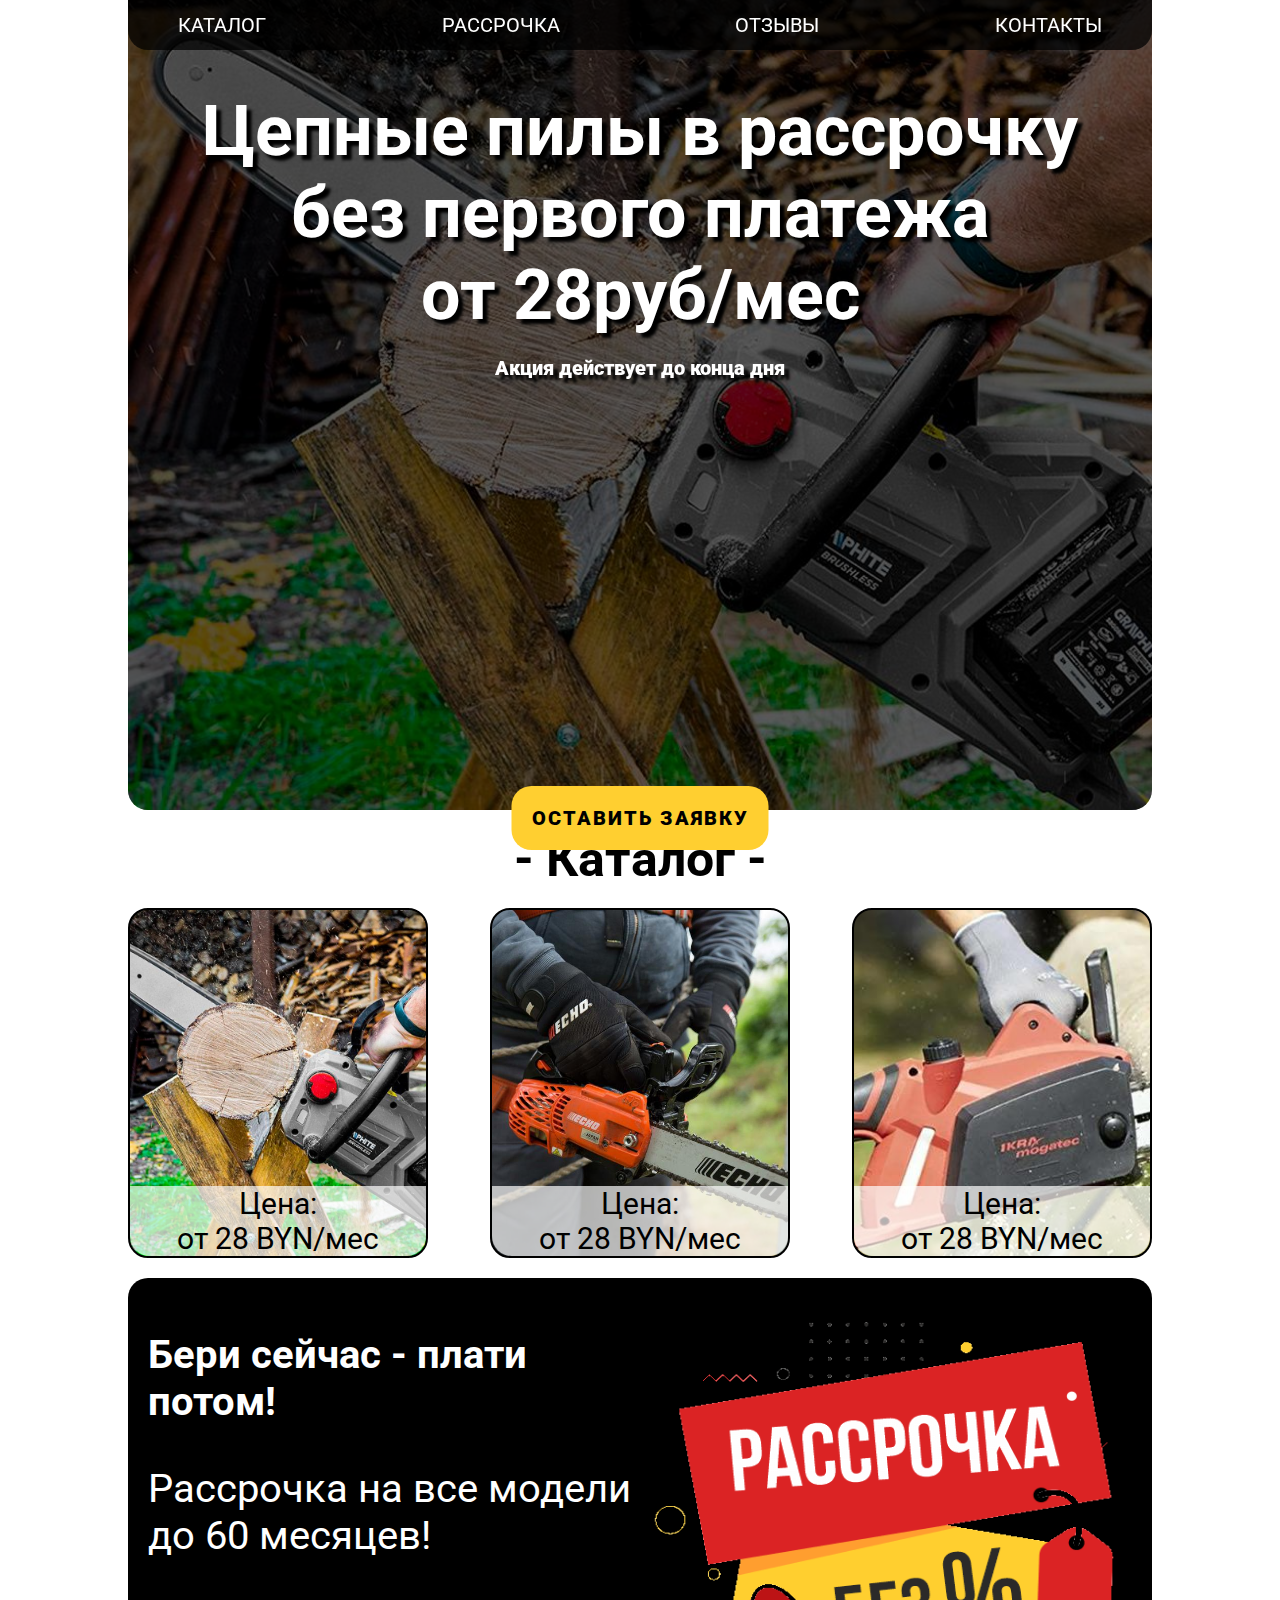
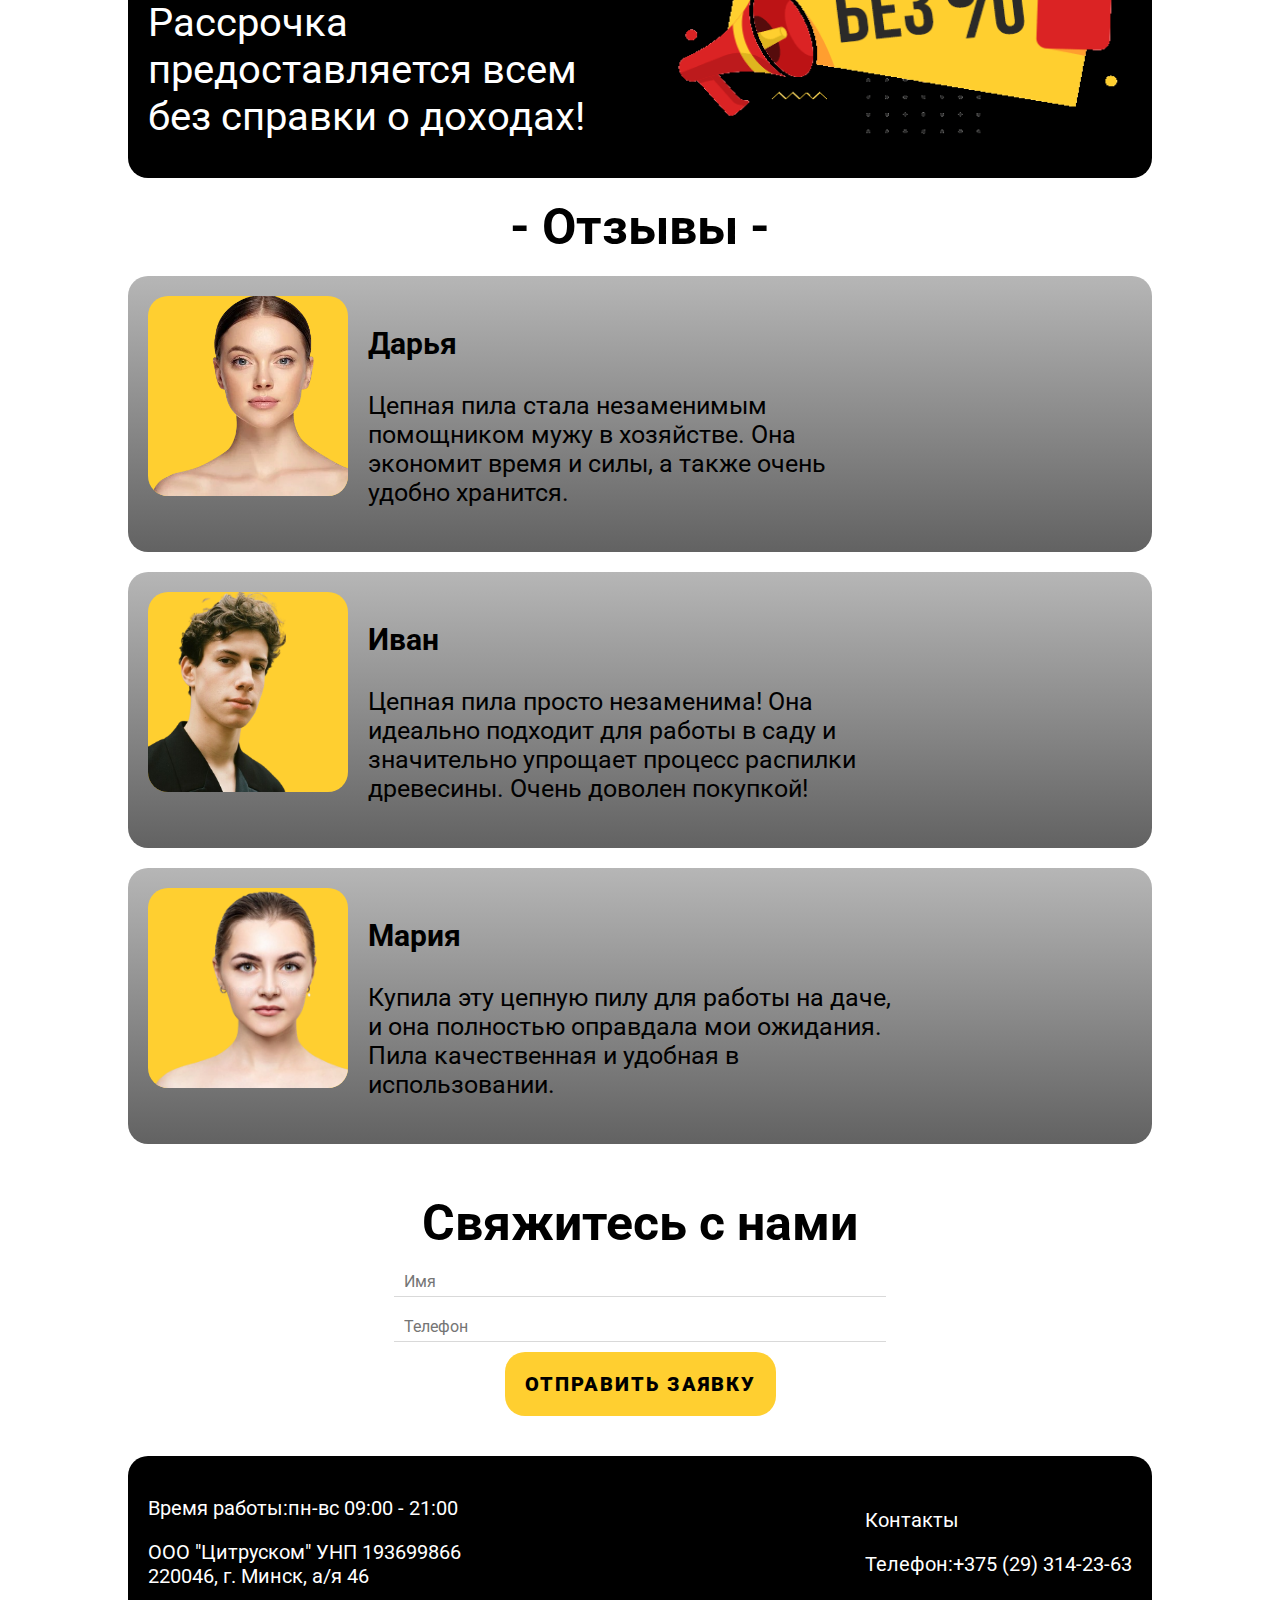
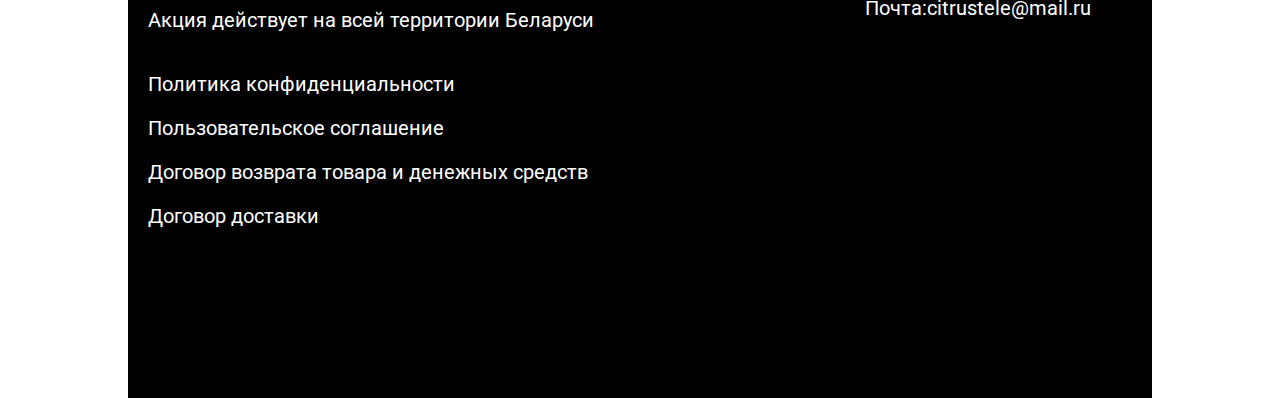
<file: index.html>
<!DOCTYPE html>
<html lang="ru">

<head>
    <meta charset="UTF-8">
    <meta name="viewport" content="width=device-width, initial-scale=1.0">
    <link rel="stylesheet" href="src/css/style.css">

    <link rel="preconnect" href="https://fonts.googleapis.com">
    <link rel="preconnect" href="https://fonts.gstatic.com" crossorigin>
    <link
        href="https://fonts.googleapis.com/css2?family=Montserrat:ital,wght@0,100..900;1,100..900&family=Roboto:ital,wght@0,100;0,300;0,400;0,500;0,700;0,900;1,100;1,300;1,400;1,500;1,700;1,900&display=swap"
        rel="stylesheet">

    <title>Рассрочка онлайн</title>
</head>

<body>
    <header>
        <nav>
            <ul class="navigation">
                <li>
                    <a href="#_1">Каталог</a>
                </li>

                <li>
                    <a href="#_2">Рассрочка</a>
                </li>

                <li>
                    <a href="#_3">Отзывы</a>
                </li>

                <li>
                    <a href="#order_form">Контакты</a>
                </li>
            </ul>
        </nav>
    </header>

    <main>
        <a href="#order_form">
            <button class="fly-button">
                оставить заявку
            </button>
        </a>

        <section class="screen">
            <div class="shadow"></div>
            <div class="wrap">
                <h1>
                    Цепные пилы в рассрочку <br />
                    без первого платежа <br />
                    от 28руб/мес
                </h1>
                <div class="timer" id="timer"></div>
                <p class="sale">Акция действует до конца дня</p>
            </div>
        </section>

        <section id="_1" class="catalog">
            <h2 class="section-title">- Каталог -</h2>
            <div class="catalog-wrap">
                <div class="product-card" style="background: url(src/img/product-1.jpg) center center/cover no-repeat;">
                    <p>Цена: <br /> от 28 BYN/мес</p>
                </div>
            
                <div class="product-card" style="background: url(src/img/product-2.jpg) center center/cover no-repeat;">
                    <p>Цена: <br /> от 28 BYN/мес</p>
                </div>
            
                <div class="product-card" style="background: url(src/img/product-3.jpg) center center/cover no-repeat;">
                    <p>Цена: <br /> от 28 BYN/мес</p>
                </div>
            </div>
        </section>

        <section id="_2" class="installment">
            <div class="installment-wrap">
                <h2>Бери сейчас - плати потом!</h2>
                <p>
                    Рассрочка на все модели до 60 месяцев!
                </p>
                <p>
                    Рассрочка предоставляется всем <span>без справки о доходах!</span>
                </p>
            </div>
            <img src="src/img/installment.png" alt="">
        </section>

        <section id="_3">
            <h2 class="section-title">- Отзывы -</h2>
            <div class="reviews-wrap">
                <div class="review-card">
                    <div class="img-wrap">
                        <img src="src/img/face-2.png" alt="Дарья">
                    </div>
                    <div>
                        <h3 data-heading-tag="H3">Дарья</h3>
                        <p>
                            Цепная пила стала незаменимым помощником мужу в хозяйстве. Она экономит время и силы, а также очень удобно хранится.
                        </p>
                    </div>
                </div>

                <div class="review-card">
                    <div class="img-wrap">
                        <img src="src/img/face-1.png" alt="Иван">
                    </div>
                    <div>
                        <h3 data-heading-tag="H3">Иван</h3>
                        <p>
                            Цепная пила просто незаменима! Она идеально подходит для работы в 
                            саду и значительно упрощает процесс распилки древесины. Очень доволен покупкой!
                        </p>
                    </div>
                </div>

                <div class="review-card">
                    <div class="img-wrap">
                        <img src="src/img/face-3.png" alt="Мария">
                    </div>
                    <div>
                        <h3 data-heading-tag="H3">Мария</h3>
                        <p>
                            Купила эту цепную пилу для работы на даче, и она полностью 
                            оправдала мои ожидания. Пила качественная и удобная в использовании.
                        </p>
                    </div>
                </div>
            </div>
        </section>

        <section class="form">
            <form id="order_form" action="send.php" method="post" onsubmit="return checkForm(this);">
                <h2 class="section-title">Свяжитесь с нами</h2>
                <input class="form__input" name="name" id="name" type="text" placeholder="Имя" required=""
                    minlength="2">
                <input class="form__input tel" name="phone" id="phone" type="tel" placeholder="Телефон" required="">
                <button class="order button">Отправить заявку</button>
            </form>
        </section>
    </main>

    <footer>
        <div class="footer-item">
            <p>
                <span>Время работы:</span>пн-вс 09:00 - 21:00
            </p>

            <p class="address">
                ООО "Цитруском" УНП 193699866 <br />
                220046, г. Минск, а/я 46
            </p>

            <p class="delivery">
                Акция действует на всей территории Беларуси
            </p>
        </div>

        <div class="footer-item">
            <p class="footer-contact">
                Контакты
            </p>

            <p>
                <a href="tel:+375293142363">
                    <span>Телефон:</span>+375 (29) 314-23-63
                </a>
            </p>

            <p>
                <a href="mailto:citrustele@mail.ru">
                    <span>Почта:</span>citrustele@mail.ru
                </a>
            </p>
        </div>

        <div class="footer-item">
            <p>
                <a href="documents/politics.html">
                    <span>Политика конфиденциальности</span>
                </a>
            </p>

            <p>
                <a href="documents/agreement.html">
                    <span>Пользовательское соглашение</span>
                </a>
            </p>

            <p>
                <a href="documents/dogovor_vozvrata.html">
                    <span>Договор возврата товара и денежных средств</span>
                </a>
            </p>

            <p>
                <a href="documents/dostavka.html">
                    <span>Договор доставки</span>
                </a>
            </p>
        </div>
    </footer>

    <script src="src/js/timer.js"></script>

    <script>
        // МАСКА ТЕЛЕФОНА
        [].forEach.call(document.querySelectorAll('.tel'), function (input) {
            var keyCode;
            function mask(event) {
                event.keyCode && (keyCode = event.keyCode);
                var pos = this.selectionStart;
                if (pos < 3) event.preventDefault();
                var matrix = "+375 (__) ___ - __ - __",
                    i = 0,
                    def = matrix.replace(/\D/g, ""),
                    val = this.value.replace(/\D/g, ""),
                    new_value = matrix.replace(/[_\d]/g, function (a) {
                        return i < val.length ? val.charAt(i++) : a
                    });
                i = new_value.indexOf("_");
                if (i != -1) {
                    i < 5 && (i = 3);
                    new_value = new_value.slice(0, i)
                }
                var reg = matrix.substr(0, this.value.length).replace(/_+/g,
                    function (a) {
                        return "\\d{1," + a.length + "}"
                    }).replace(/[+()]/g, "\\$&");
                reg = new RegExp("^" + reg + "$");
                if (!reg.test(this.value) || this.value.length < 5 || keyCode > 47 && keyCode < 58) {
                    this.value = new_value;
                }
                if (event.type == "blur" && this.value.length < 5) {
                    this.value = "";
                }
            }

            input.addEventListener("input", mask, false);
            input.addEventListener("focus", mask, false);
            input.addEventListener("blur", mask, false);
            input.addEventListener("keydown", mask, false);

        });
    </script>
</body>

</html>
</file>
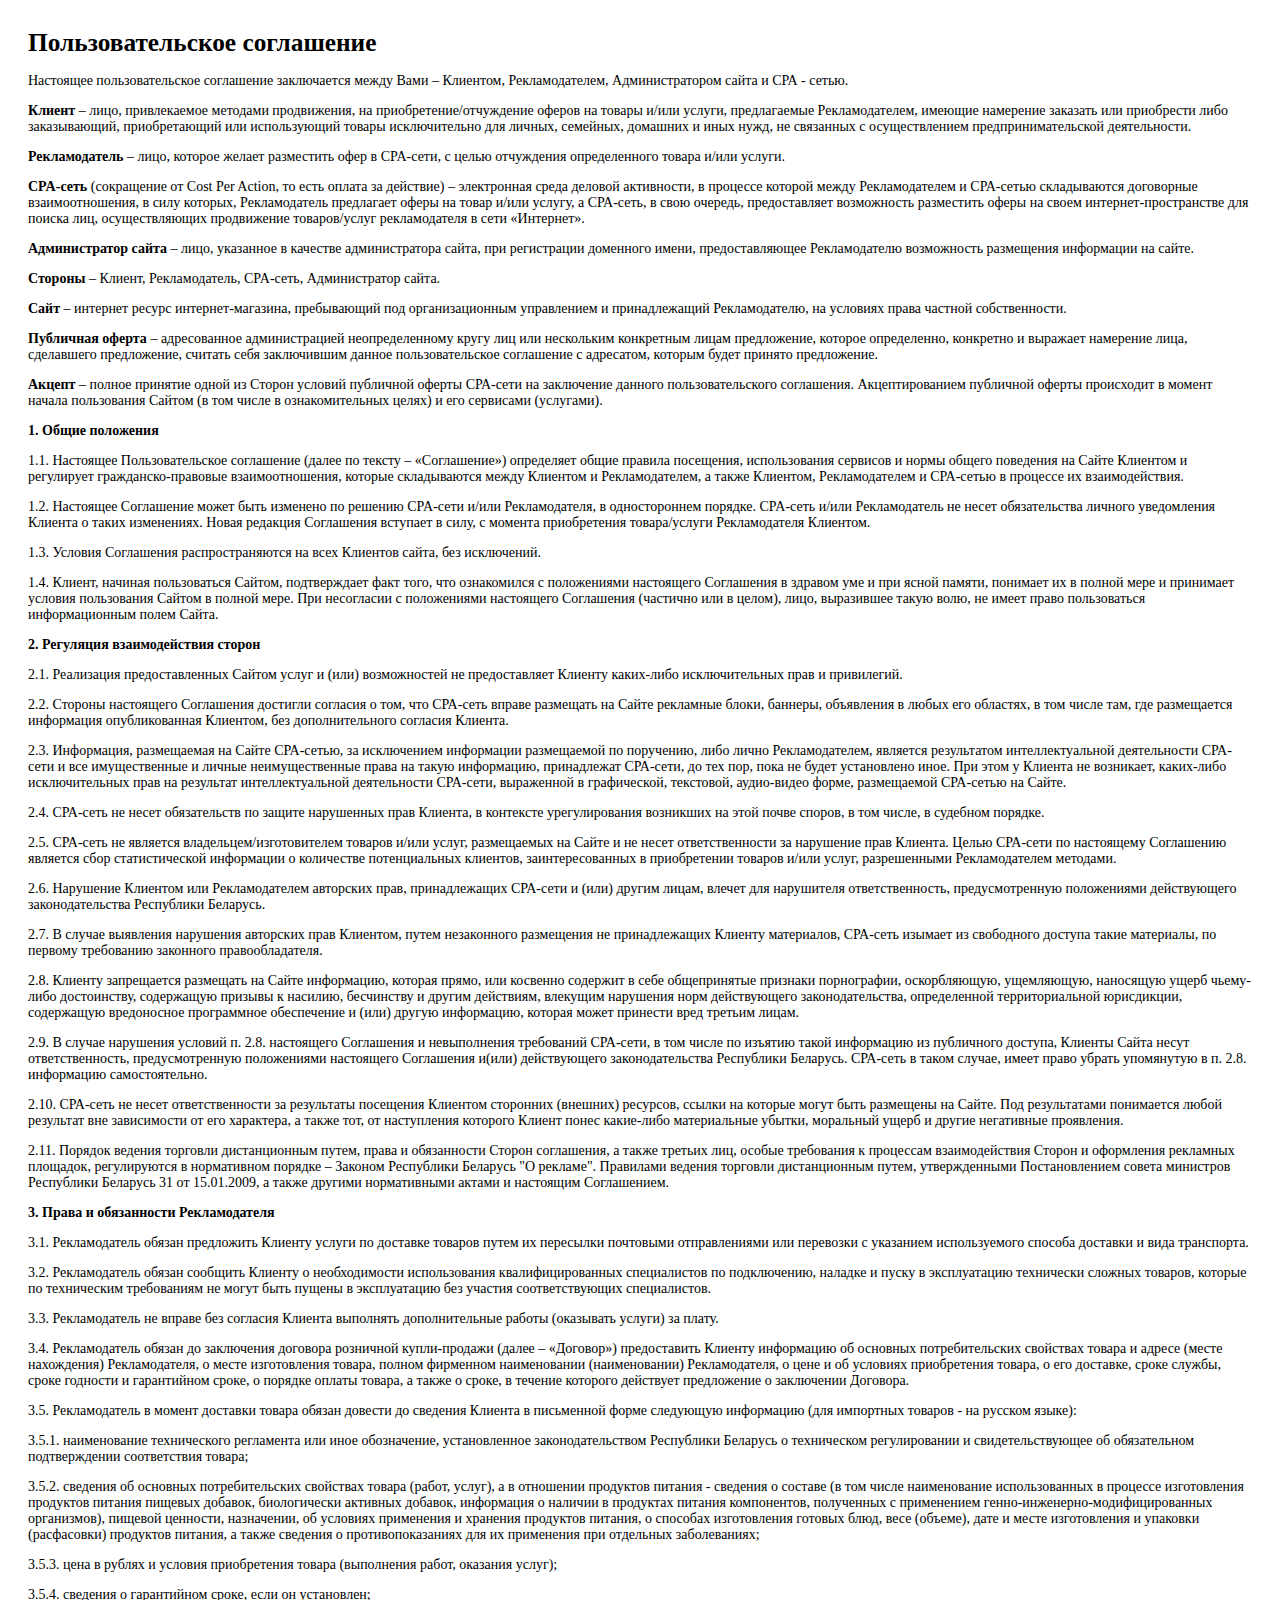
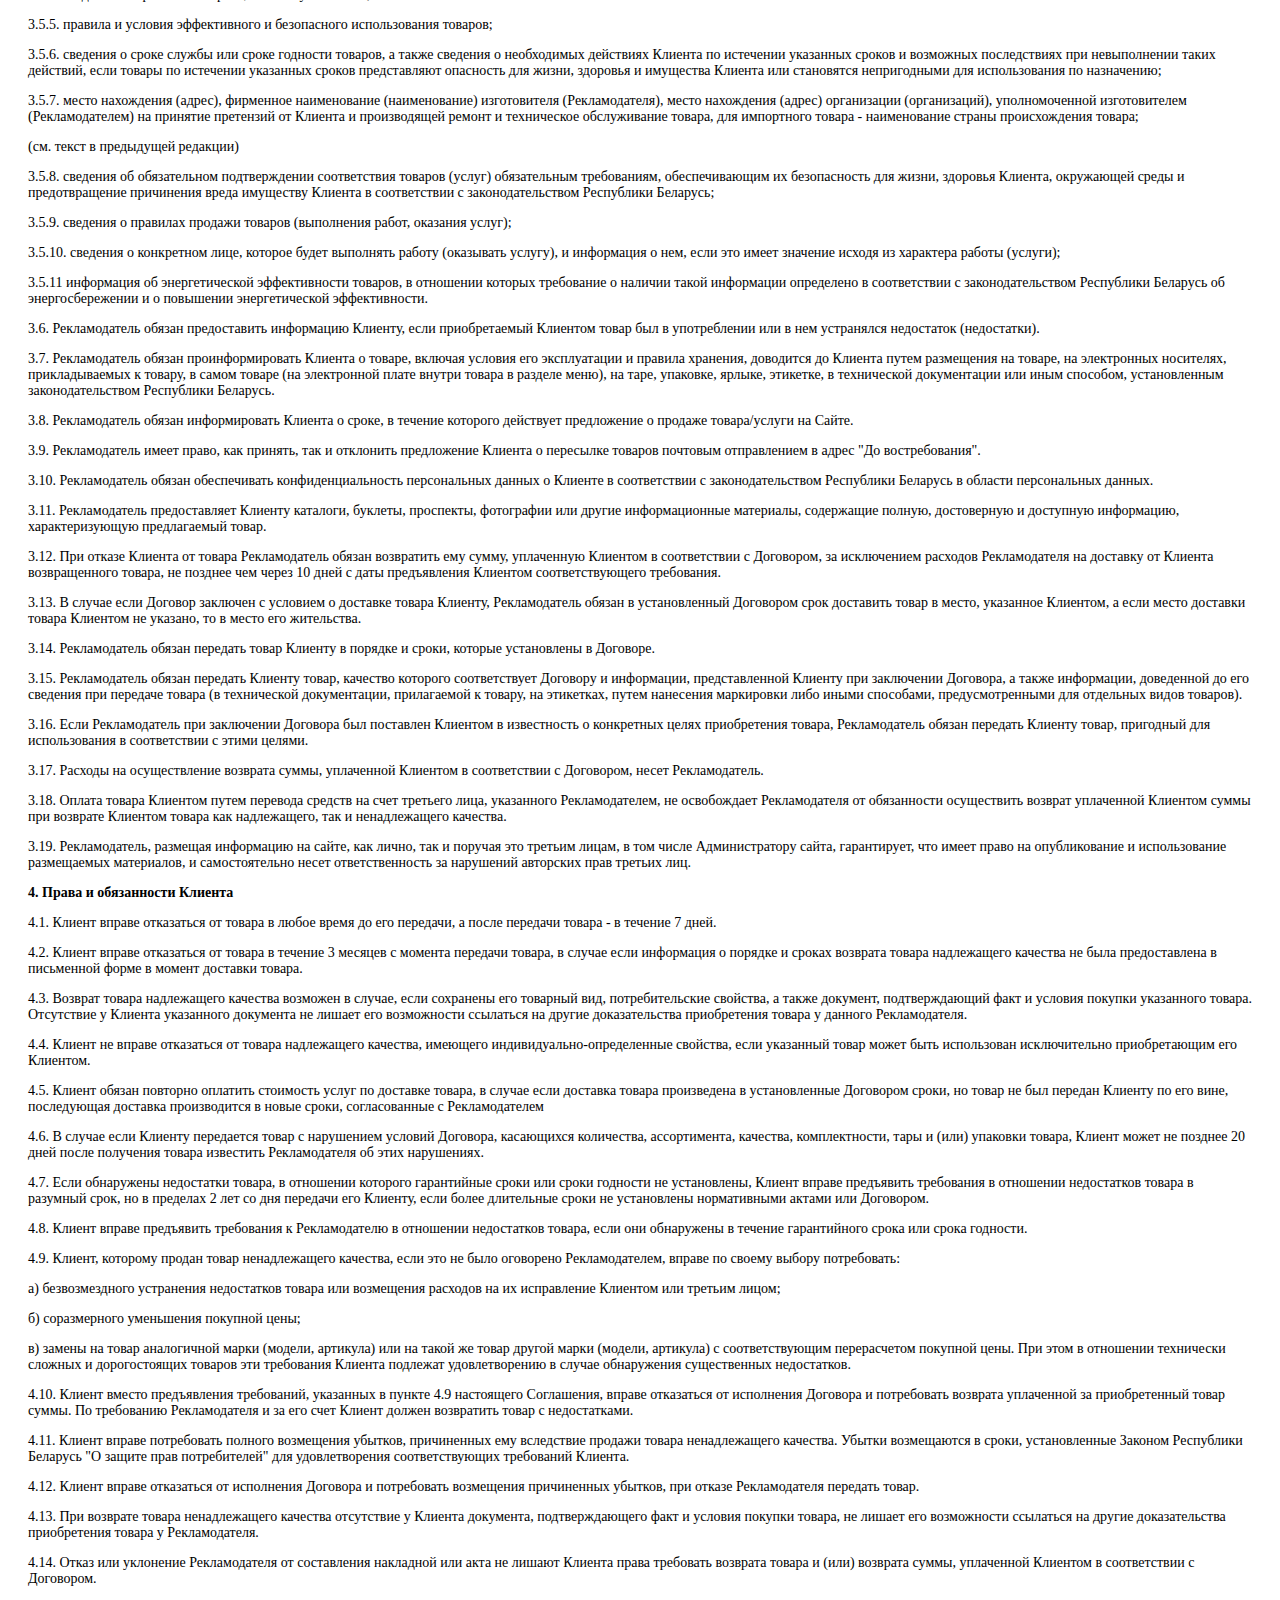
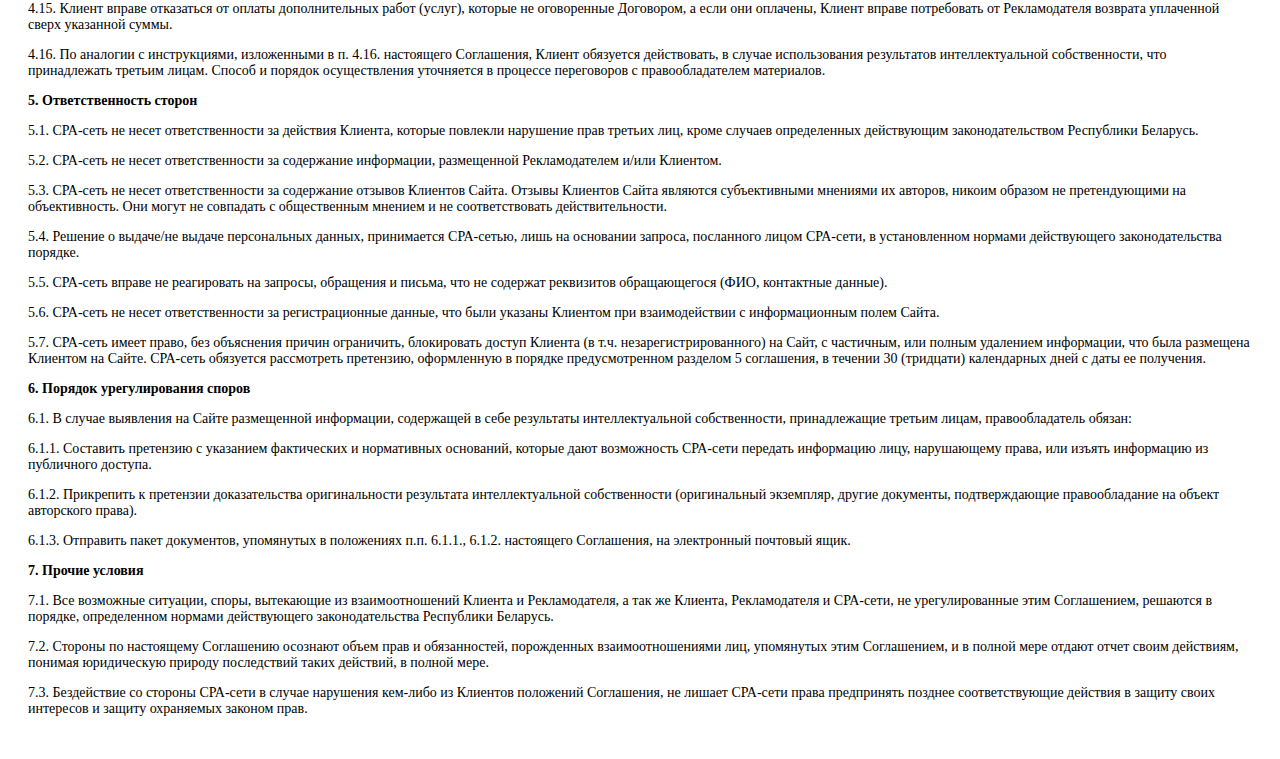
<file: documents/agreement.html>
<html>
    <head>
        <title>Пользовательское соглашение</title>
        <meta charset="UTF-8" />
    </head>
    <body>
    <div style="padding: 20px; font-size: 14px;font-family: 'PT Sans';">
        <h1 style="font-family: 'PT Sans'; padding: 0; margin: 0; margin-bottom: 16px; font-size:19pt; font-weight: bold;">Пользовательское соглашение</h1>
    
        <p>Настоящее пользовательское соглашение заключается между Вами – Клиентом, Рекламодателем, Администратором сайта и СРА - сетью.
        </p>
        <p><strong>Клиент</strong> – лицо, привлекаемое методами продвижения, на приобретение/отчуждение оферов на товары и/или услуги, предлагаемые Рекламодателем, имеющие намерение заказать или приобрести либо заказывающий, приобретающий или использующий товары исключительно для личных, семейных, домашних и иных нужд, не связанных с осуществлением предпринимательской деятельности.
        </p>
        <p><strong>Рекламодатель</strong> – лицо, которое желает разместить офер в CPA-сети, с целью отчуждения определенного товара и/или услуги.
        </p>
        <p><strong>CPA-сеть</strong> (сокращение от Cost Per Action, то есть оплата за действие) – электронная среда деловой активности, в процессе которой между Рекламодателем и СРА-сетью складываются договорные взаимоотношения, в силу которых, Рекламодатель предлагает оферы на товар и/или услугу, а СРА-сеть, в свою очередь, предоставляет возможность разместить оферы на своем интернет-пространстве для поиска лиц, осуществляющих продвижение товаров/услуг рекламодателя в сети «Интернет».
        </p>
        <p><strong>Администратор сайта</strong> – лицо, указанное в качестве администратора сайта, при регистрации доменного имени, предоставляющее Рекламодателю возможность размещения информации на сайте.
        </p>
        <p><strong>Стороны</strong> – Клиент, Рекламодатель, CPA-сеть, Администратор сайта.
        </p>
        <p><strong>Сайт</strong> – интернет ресурс интернет-магазина, пребывающий под организационным управлением и принадлежащий Рекламодателю, на условиях права частной собственности.
        </p>
        <p><strong>Публичная оферта</strong> – адресованное администрацией неопределенному кругу лиц или нескольким конкретным лицам предложение, которое определенно, конкретно и выражает намерение лица, сделавшего предложение, считать себя заключившим данное пользовательское соглашение с адресатом, которым будет принято предложение.
        </p>
        <p><strong>Акцепт</strong> – полное принятие одной из Сторон условий публичной оферты СРА-сети на заключение данного пользовательского соглашения. Акцептированием публичной оферты происходит в момент начала пользования Сайтом (в том числе в ознакомительных целях) и его сервисами (услугами).
        </p>
        <p><strong>1. Общие положения</strong>
        </p>
        <p>1.1. Настоящее Пользовательское соглашение (далее по тексту – «Соглашение») определяет общие правила посещения, использования сервисов и нормы общего поведения на Сайте Клиентом и регулирует гражданско-правовые взаимоотношения, которые складываются между Клиентом и Рекламодателем, а также Клиентом, Рекламодателем и СРА-сетью в процессе их взаимодействия.
        </p>
        <p>1.2. Настоящее Соглашение может быть изменено по решению CPA-сети и/или Рекламодателя, в одностороннем порядке. CPA-сеть и/или Рекламодатель не несет обязательства личного уведомления Клиента о таких изменениях. Новая редакция Соглашения вступает в силу, с момента приобретения товара/услуги Рекламодателя Клиентом.
        </p>
        <p>1.3. Условия Соглашения распространяются на всех Клиентов сайта, без исключений.
        </p>
        <p>1.4. Клиент, начиная пользоваться Сайтом, подтверждает факт того, что ознакомился с положениями настоящего Соглашения в здравом уме и при ясной памяти, понимает их в полной мере и принимает условия пользования Сайтом в полной мере. При несогласии с положениями настоящего Соглашения (частично или в целом), лицо, выразившее такую волю, не имеет право пользоваться информационным полем Сайта.
        </p>
        <p><strong>2. Регуляция взаимодействия сторон</strong>
        </p>
        <p>2.1. Реализация предоставленных Сайтом услуг и (или) возможностей не предоставляет Клиенту каких-либо исключительных прав и привилегий.
        </p>
        <p>2.2. Стороны настоящего Соглашения достигли согласия о том, что СРА-сеть вправе размещать на Сайте рекламные блоки, баннеры, объявления в любых его областях, в том числе там, где размещается информация опубликованная Клиентом, без дополнительного согласия Клиента.
        </p>
        <p>2.3. Информация, размещаемая на Сайте СРА-сетью, за исключением информации размещаемой по поручению, либо лично Рекламодателем, является результатом интеллектуальной деятельности СРА-сети и все имущественные и личные неимущественные права на такую информацию, принадлежат СРА-сети, до тех пор, пока не будет установлено иное. При этом у Клиента не возникает, каких-либо исключительных прав на результат интеллектуальной деятельности СРА-сети, выраженной в графической, текстовой, аудио-видео форме, размещаемой СРА-сетью на Сайте.
        </p>
        <p>2.4. СРА-сеть не несет обязательств по защите нарушенных прав Клиента, в контексте урегулирования возникших на этой почве споров, в том числе, в судебном порядке.
        </p>
        <p>2.5. СРА-сеть не является владельцем/изготовителем товаров и/или услуг, размещаемых на Сайте и не несет ответственности за нарушение прав Клиента. Целью СРА-сети по настоящему Соглашению является сбор статистической информации о количестве потенциальных клиентов, заинтересованных в приобретении товаров и/или услуг, разрешенными Рекламодателем методами.
        </p>
        <p>2.6. Нарушение Клиентом или Рекламодателем авторских прав, принадлежащих СРА-сети и (или) другим лицам, влечет для нарушителя ответственность, предусмотренную положениями действующего законодательства Республики Беларусь.
        </p>
        <p>2.7. В случае выявления нарушения авторских прав Клиентом, путем незаконного размещения не принадлежащих Клиенту материалов, СРА-сеть изымает из свободного доступа такие материалы, по первому требованию законного правообладателя.
        </p>
        <p>2.8. Клиенту запрещается размещать на Сайте информацию, которая прямо, или косвенно содержит в себе общепринятые признаки порнографии, оскорбляющую, ущемляющую, наносящую ущерб чьему-либо достоинству, содержащую призывы к насилию, бесчинству и другим действиям, влекущим нарушения норм действующего законодательства, определенной территориальной юрисдикции, содержащую вредоносное программное обеспечение и (или) другую информацию, которая может принести вред третьим лицам.
        </p>
        <p>2.9. В случае нарушения условий п. 2.8. настоящего Соглашения и невыполнения требований СРА-сети, в том числе по изъятию такой информацию из публичного доступа, Клиенты Сайта несут ответственность, предусмотренную положениями настоящего Соглашения и(или) действующего законодательства Республики Беларусь. СРА-сеть в таком случае, имеет право убрать упомянутую в п. 2.8. информацию самостоятельно.
        </p>
        <p>2.10. СРА-сеть не несет ответственности за результаты посещения Клиентом сторонних (внешних) ресурсов, ссылки на которые могут быть размещены на Сайте. Под результатами понимается любой результат вне зависимости от его характера, а также тот, от наступления которого Клиент понес какие-либо материальные убытки, моральный ущерб и другие негативные проявления.
        </p>
        <p>2.11. Порядок ведения торговли дистанционным путем, права и обязанности Сторон соглашения, а также третьих лиц, особые требования к процессам взаимодействия Сторон и оформления рекламных площадок, регулируются в нормативном порядке – Законом Республики Беларусь "О рекламе".
Правилами ведения торговли дистанционным путем, утвержденными Постановлением совета министров Республики Беларусь  31 от 15.01.2009, а также другими нормативными актами и настоящим Соглашением.
        </p>
        <p><strong>3. Права и обязанности Рекламодателя</strong>
        </p>
        <p>3.1. Рекламодатель обязан предложить Клиенту услуги по доставке товаров путем их пересылки почтовыми отправлениями или перевозки с указанием используемого способа доставки и вида транспорта.
        </p>
        <p>3.2. Рекламодатель обязан сообщить Клиенту о необходимости использования квалифицированных специалистов по подключению, наладке и пуску в эксплуатацию технически сложных товаров, которые по техническим требованиям не могут быть пущены в эксплуатацию без участия соответствующих специалистов.
        </p>
        <p>3.3. Рекламодатель не вправе без согласия Клиента выполнять дополнительные работы (оказывать услуги) за плату.
        </p>
        <p>3.4. Рекламодатель обязан до заключения договора розничной купли-продажи (далее – «Договор») предоставить Клиенту информацию об основных потребительских свойствах товара и адресе (месте нахождения) Рекламодателя, о месте изготовления товара, полном фирменном наименовании (наименовании) Рекламодателя, о цене и об условиях приобретения товара, о его доставке, сроке службы, сроке годности и гарантийном сроке, о порядке оплаты товара, а также о сроке, в течение которого действует предложение о заключении Договора.
        </p>
        <p>3.5. Рекламодатель в момент доставки товара обязан довести до сведения Клиента в письменной форме следующую информацию (для импортных товаров - на русском языке):
        </p>
        <p>3.5.1. наименование технического регламента или иное обозначение, установленное законодательством Республики Беларусь о техническом регулировании и свидетельствующее об обязательном подтверждении соответствия товара;
        </p>
        <p>3.5.2. сведения об основных потребительских свойствах товара (работ, услуг), а в отношении продуктов питания - сведения о составе (в том числе наименование использованных в процессе изготовления продуктов питания пищевых добавок, биологически активных добавок, информация о наличии в продуктах питания компонентов, полученных с применением генно-инженерно-модифицированных организмов), пищевой ценности, назначении, об условиях применения и хранения продуктов питания, о способах изготовления готовых блюд, весе (объеме), дате и месте изготовления и упаковки (расфасовки) продуктов питания, а также сведения о противопоказаниях для их применения при отдельных заболеваниях;
        </p>
        <p>3.5.3. цена в рублях и условия приобретения товара (выполнения работ, оказания услуг);
        </p>
        <p>3.5.4. сведения о гарантийном сроке, если он установлен;
        </p>
        <p>3.5.5. правила и условия эффективного и безопасного использования товаров;
        </p>
        <p>3.5.6. сведения о сроке службы или сроке годности товаров, а также сведения о необходимых действиях Клиента по истечении указанных сроков и возможных последствиях при невыполнении таких действий, если товары по истечении указанных сроков представляют опасность для жизни, здоровья и имущества Клиента или становятся непригодными для использования по назначению;
        </p>
        <p>3.5.7. место нахождения (адрес), фирменное наименование (наименование) изготовителя (Рекламодателя), место нахождения (адрес) организации (организаций), уполномоченной изготовителем (Рекламодателем) на принятие претензий от Клиента и производящей ремонт и техническое обслуживание товара, для импортного товара - наименование страны происхождения товара;
        </p>
        <p>(см. текст в предыдущей редакции)
        </p>
        <p>3.5.8. сведения об обязательном подтверждении соответствия товаров (услуг) обязательным требованиям, обеспечивающим их безопасность для жизни, здоровья Клиента, окружающей среды и предотвращение причинения вреда имуществу Клиента в соответствии с законодательством Республики Беларусь;
        </p>
        <p>3.5.9. сведения о правилах продажи товаров (выполнения работ, оказания услуг);
        </p>
        <p>3.5.10. сведения о конкретном лице, которое будет выполнять работу (оказывать услугу), и информация о нем, если это имеет значение исходя из характера работы (услуги);
        </p>
        <p>3.5.11 информация об энергетической эффективности товаров, в отношении которых требование о наличии такой информации определено в соответствии с законодательством Республики Беларусь об энергосбережении и о повышении энергетической эффективности.
        </p>
        <p>3.6. Рекламодатель обязан предоставить информацию Клиенту, если приобретаемый Клиентом товар был в употреблении или в нем устранялся недостаток (недостатки).
        </p>
        <p>3.7. Рекламодатель обязан проинформировать Клиента о товаре, включая условия его эксплуатации и правила хранения, доводится до Клиента путем размещения на товаре, на электронных носителях, прикладываемых к товару, в самом товаре (на электронной плате внутри товара в разделе меню), на таре, упаковке, ярлыке, этикетке, в технической документации или иным способом, установленным законодательством Республики Беларусь.
        </p>
        <p>3.8. Рекламодатель обязан информировать Клиента о сроке, в течение которого действует предложение о продаже товара/услуги на Сайте.
        </p>
        <p>3.9. Рекламодатель имеет право, как принять, так и отклонить предложение Клиента о пересылке товаров почтовым отправлением в адрес "До востребования".
        </p>
        <p>3.10. Рекламодатель обязан обеспечивать конфиденциальность персональных данных о Клиенте в соответствии с законодательством Республики Беларусь в области персональных данных.
        </p>
        <p>3.11. Рекламодатель предоставляет Клиенту каталоги, буклеты, проспекты, фотографии или другие информационные материалы, содержащие полную, достоверную и доступную информацию, характеризующую предлагаемый товар.
        </p>
        <p>3.12. При отказе Клиента от товара Рекламодатель обязан возвратить ему сумму, уплаченную Клиентом в соответствии с Договором, за исключением расходов Рекламодателя на доставку от Клиента возвращенного товара, не позднее чем через 10 дней с даты предъявления Клиентом соответствующего требования.
        </p>
        <p>3.13. В случае если Договор заключен с условием о доставке товара Клиенту, Рекламодатель обязан в установленный Договором срок доставить товар в место, указанное Клиентом, а если место доставки товара Клиентом не указано, то в место его жительства.
        </p>
        <p>3.14. Рекламодатель обязан передать товар Клиенту в порядке и сроки, которые установлены в Договоре.
        </p>
        <p>3.15. Рекламодатель обязан передать Клиенту товар, качество которого соответствует Договору и информации, представленной Клиенту при заключении Договора, а также информации, доведенной до его сведения при передаче товара (в технической документации, прилагаемой к товару, на этикетках, путем нанесения маркировки либо иными способами, предусмотренными для отдельных видов товаров).
        </p>
        <p>3.16. Если Рекламодатель при заключении Договора был поставлен Клиентом в известность о конкретных целях приобретения товара, Рекламодатель обязан передать Клиенту товар, пригодный для использования в соответствии с этими целями.
        </p>
        <p>3.17. Расходы на осуществление возврата суммы, уплаченной Клиентом в соответствии с Договором, несет Рекламодатель.
        </p>
        <p>3.18. Оплата товара Клиентом путем перевода средств на счет третьего лица, указанного Рекламодателем, не освобождает Рекламодателя от обязанности осуществить возврат уплаченной Клиентом суммы при возврате Клиентом товара как надлежащего, так и ненадлежащего качества.
        </p>
        <p>3.19. Рекламодатель, размещая информацию на сайте, как лично, так и поручая это третьим лицам, в том числе Администратору сайта, гарантирует, что имеет право на опубликование и использование размещаемых материалов, и самостоятельно несет ответственность за нарушений авторских прав третьих лиц.
        </p>
        <p><strong>4. Права и обязанности Клиента</strong>
        </p>
        <p>4.1. Клиент вправе отказаться от товара в любое время до его передачи, а после передачи товара - в течение 7 дней.
        </p>
        <p>4.2. Клиент вправе отказаться от товара в течение 3 месяцев с момента передачи товара, в случае если информация о порядке и сроках возврата товара надлежащего качества не была предоставлена в письменной форме в момент доставки товара.
        </p>
        <p>4.3. Возврат товара надлежащего качества возможен в случае, если сохранены его товарный вид, потребительские свойства, а также документ, подтверждающий факт и условия покупки указанного товара. Отсутствие у Клиента указанного документа не лишает его возможности ссылаться на другие доказательства приобретения товара у данного Рекламодателя.
        </p>
        <p>4.4. Клиент не вправе отказаться от товара надлежащего качества, имеющего индивидуально-определенные свойства, если указанный товар может быть использован исключительно приобретающим его Клиентом.
        </p>
        <p>4.5. Клиент обязан повторно оплатить стоимость услуг по доставке товара, в случае если доставка товара произведена в установленные Договором сроки, но товар не был передан Клиенту по его вине, последующая доставка производится в новые сроки, согласованные с Рекламодателем
        </p>
        <p>4.6. В случае если Клиенту передается товар с нарушением условий Договора, касающихся количества, ассортимента, качества, комплектности, тары и (или) упаковки товара, Клиент может не позднее 20 дней после получения товара известить Рекламодателя об этих нарушениях.
        </p>
        <p>4.7. Если обнаружены недостатки товара, в отношении которого гарантийные сроки или сроки годности не установлены, Клиент вправе предъявить требования в отношении недостатков товара в разумный срок, но в пределах 2 лет со дня передачи его Клиенту, если более длительные сроки не установлены нормативными актами или Договором.
        </p>
        <p>4.8. Клиент вправе предъявить требования к Рекламодателю в отношении недостатков товара, если они обнаружены в течение гарантийного срока или срока годности.
        </p>
        <p>4.9. Клиент, которому продан товар ненадлежащего качества, если это не было оговорено Рекламодателем, вправе по своему выбору потребовать:
        </p>
        <p>а) безвозмездного устранения недостатков товара или возмещения расходов на их исправление Клиентом или третьим лицом;
        </p>
        <p>б) соразмерного уменьшения покупной цены;
        </p>
        <p>в) замены на товар аналогичной марки (модели, артикула) или на такой же товар другой марки (модели, артикула) с соответствующим перерасчетом покупной цены. При этом в отношении технически сложных и дорогостоящих товаров эти требования Клиента подлежат удовлетворению в случае обнаружения существенных недостатков.
        </p>
        <p>4.10. Клиент вместо предъявления требований, указанных в пункте 4.9 настоящего Соглашения, вправе отказаться от исполнения Договора и потребовать возврата уплаченной за приобретенный товар суммы. По требованию Рекламодателя и за его счет Клиент должен возвратить товар с недостатками.
        </p>
        <p>4.11. Клиент вправе потребовать полного возмещения убытков, причиненных ему вследствие продажи товара ненадлежащего качества. Убытки возмещаются в сроки, установленные Законом Республики Беларусь "О защите прав потребителей" для удовлетворения соответствующих требований Клиента.
        </p>
        <p>4.12. Клиент вправе отказаться от исполнения Договора и потребовать возмещения причиненных убытков, при отказе Рекламодателя передать товар.
        </p>
        <p>4.13. При возврате товара ненадлежащего качества отсутствие у Клиента документа, подтверждающего факт и условия покупки товара, не лишает его возможности ссылаться на другие доказательства приобретения товара у Рекламодателя.
        </p>
        <p>4.14. Отказ или уклонение Рекламодателя от составления накладной или акта не лишают Клиента права требовать возврата товара и (или) возврата суммы, уплаченной Клиентом в соответствии с Договором.
        </p>
        <p>4.15. Клиент вправе отказаться от оплаты дополнительных работ (услуг), которые не оговоренные Договором, а если они оплачены, Клиент вправе потребовать от Рекламодателя возврата уплаченной сверх указанной суммы.
        </p>
        <p>4.16. По аналогии с инструкциями, изложенными в п. 4.16. настоящего Соглашения, Клиент обязуется действовать, в случае использования результатов интеллектуальной собственности, что принадлежать третьим лицам. Способ и порядок осуществления уточняется в процессе переговоров с правообладателем материалов.
        </p>
        <p><strong>5. Ответственность сторон</strong>
        </p>
        <p>5.1. СРА-сеть не несет ответственности за действия Клиента, которые повлекли нарушение прав третьих лиц, кроме случаев определенных действующим законодательством Республики Беларусь.
        </p>
        <p>5.2. СРА-сеть не несет ответственности за содержание информации, размещенной Рекламодателем и/или Клиентом.
        </p>
        <p>5.3. СРА-сеть не несет ответственности за содержание отзывов Клиентов Сайта. Отзывы Клиентов Сайта являются субъективными мнениями их авторов, никоим образом не претендующими на объективность. Они могут не совпадать с общественным мнением и не соответствовать действительности.
        </p>
        <p>5.4. Решение о выдаче/не выдаче персональных данных, принимается СРА-сетью, лишь на основании запроса, посланного лицом СРА-сети, в установленном нормами действующего законодательства порядке.
        </p>
        <p>5.5. СРА-сеть вправе не реагировать на запросы, обращения и письма, что не содержат реквизитов обращающегося (ФИО, контактные данные).
        </p>
        <p>5.6. СРА-сеть не несет ответственности за регистрационные данные, что были указаны Клиентом при взаимодействии с информационным полем Сайта.
        </p>
        <p>5.7. СРА-сеть имеет право, без объяснения причин ограничить, блокировать доступ Клиента (в т.ч. незарегистрированного) на Сайт, с частичным, или полным удалением информации, что была размещена Клиентом на Сайте. СРА-сеть обязуется рассмотреть претензию, оформленную в порядке предусмотренном разделом 5 соглашения, в течении 30 (тридцати) календарных дней с даты ее получения.
        </p>
        <p><strong>6. Порядок урегулирования споров</strong>
        </p>
        <p>6.1. В случае выявления на Сайте размещенной информации, содержащей в себе результаты интеллектуальной собственности, принадлежащие третьим лицам, правообладатель обязан:
        </p>
        <p>6.1.1. Составить претензию с указанием фактических и нормативных оснований, которые дают возможность СРА-сети передать информацию лицу, нарушающему права, или изъять информацию из публичного доступа.
        </p>
        <p>6.1.2. Прикрепить к претензии доказательства оригинальности результата интеллектуальной собственности (оригинальный экземпляр, другие документы, подтверждающие правообладание на объект авторского права).
        </p>
        <p>6.1.3. Отправить пакет документов, упомянутых в положениях п.п. 6.1.1., 6.1.2. настоящего Соглашения, на электронный почтовый ящик.</a>
        </p>
        <p><strong>7. Прочие условия</strong>
        </p>
        <p>7.1. Все возможные ситуации, споры, вытекающие из взаимоотношений Клиента и Рекламодателя, а так же Клиента, Рекламодателя и СРА-сети, не урегулированные этим Соглашением, решаются в порядке, определенном нормами действующего законодательства Республики Беларусь.
        </p>
        <p>7.2. Стороны по настоящему Соглашению осознают объем прав и обязанностей, порожденных взаимоотношениями лиц, упомянутых этим Соглашением, и в полной мере отдают отчет своим действиям, понимая юридическую природу последствий таких действий, в полной мере.
        </p>
        <p>7.3. Бездействие со стороны СРА-сети в случае нарушения кем-либо из Клиентов положений Соглашения, не лишает СРА-сети права предпринять позднее соответствующие действия в защиту своих интересов и защиту охраняемых законом прав.
        </p>
    </body>
    </html>
</file>
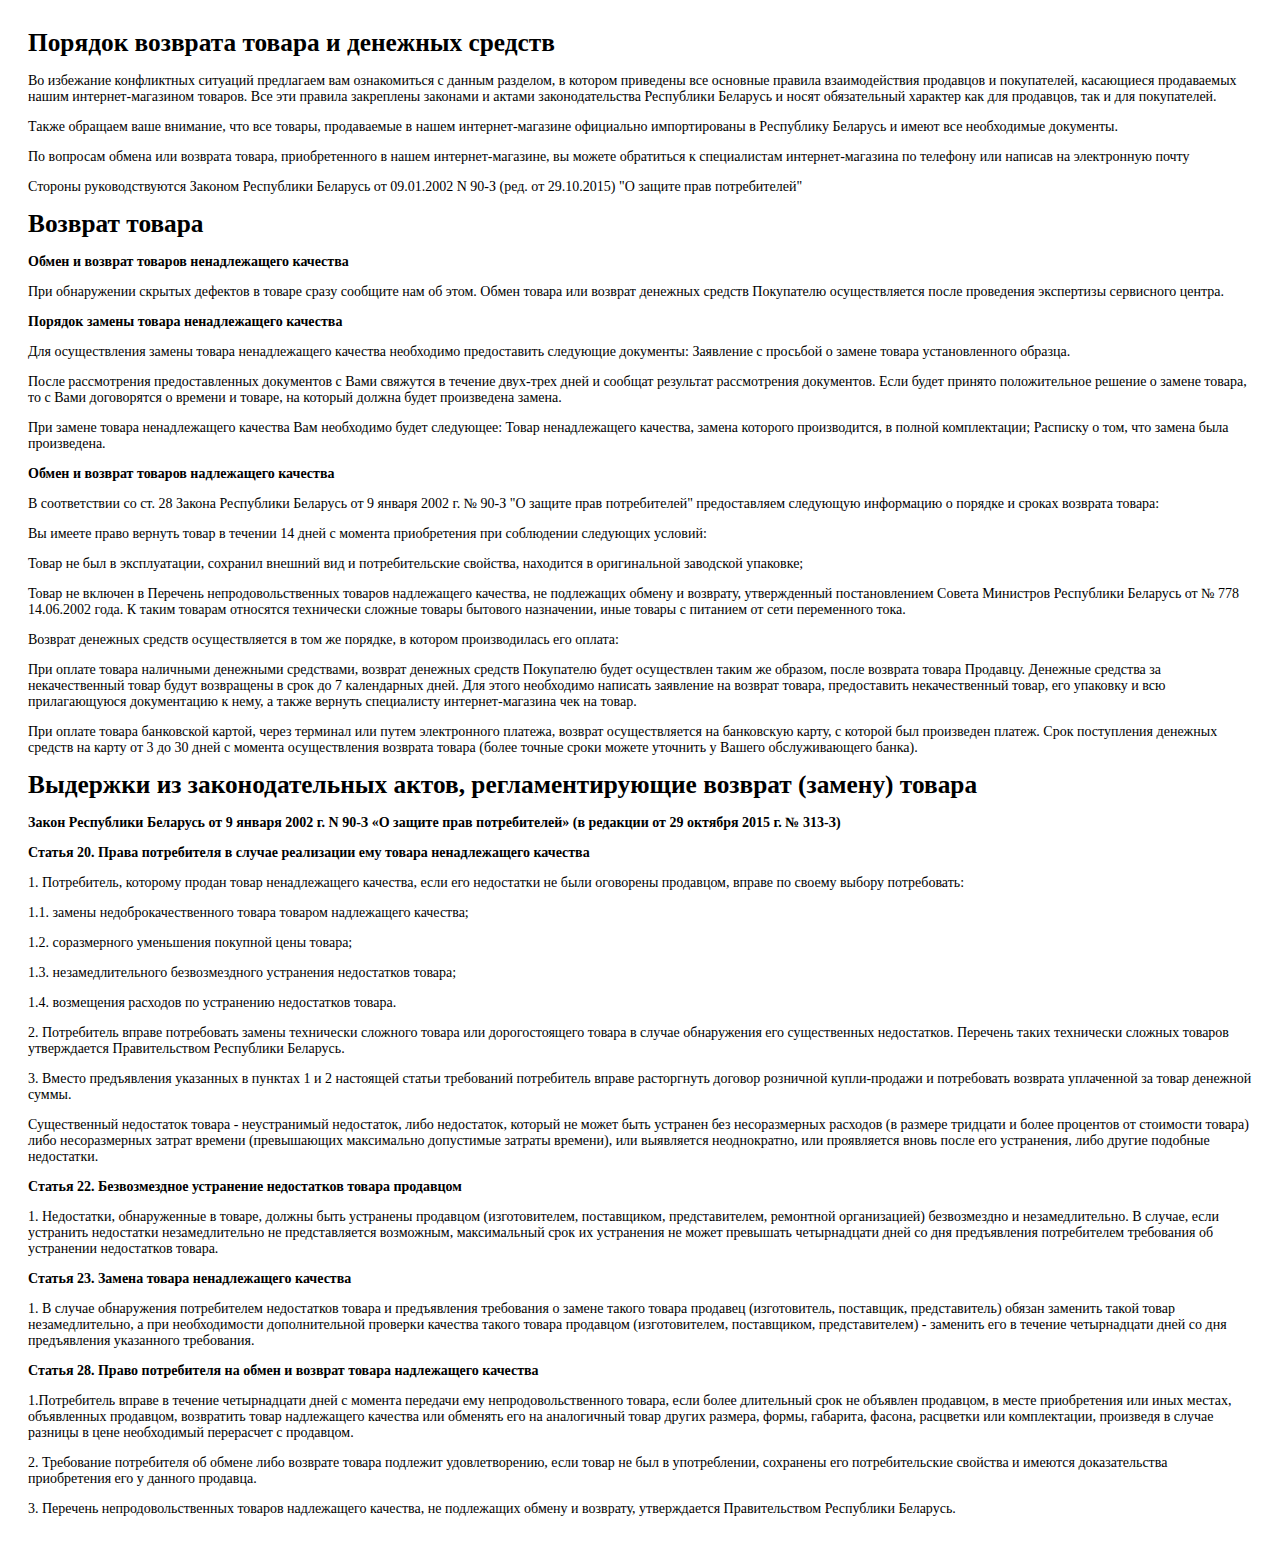
<file: documents/dogovor_vozvrata.html>
<!DOCTYPE html>
<head>
  <meta charset="UTF-8">
  <title>Договор возврата товаров и денежных средств</title>
</head>
<body>
  <div style="padding: 20px; font-size: 14px;font-family: 'PT Sans';">
    <h1 style="font-family: 'PT Sans'; padding: 0; margin: 0; margin-bottom: 16px; font-size:19pt; font-weight: bold;">Порядок возврата товара и денежных средств</h1>
  <p>Во избежание конфликтных ситуаций предлагаем вам ознакомиться с данным разделом, в
    котором приведены все основные правила взаимодействия продавцов и покупателей,
    касающиеся продаваемых нашим интернет-магазином товаров. Все эти правила закреплены
    законами и актами законодательства Республики Беларусь и носят обязательный характер как для
    продавцов, так и для покупателей.</p>
    <p>
Также обращаем ваше внимание, что все товары, продаваемые в нашем интернет-магазине
официально импортированы в Республику Беларусь и имеют все необходимые документы.
    </p>
    <p>По вопросам обмена или возврата товара, приобретенного в нашем интернет-магазине, вы
можете обратиться к специалистам интернет-магазина по телефону или
написав на электронную почту</p>
<p>Стороны руководствуются Законом Республики Беларусь от 09.01.2002 N 90-З (ред. от 29.10.2015)
"О защите прав потребителей"</p>
<h1 style="font-family: 'PT Sans'; padding: 0; margin: 0; margin-bottom: 16px; font-size:19pt; font-weight: bold;">Возврат товара</h1>
<p><strong>Обмен и возврат товаров ненадлежащего качества</strong></p>
<p>При обнаружении скрытых дефектов в товаре сразу сообщите нам об этом. Обмен товара или
  возврат денежных средств Покупателю осуществляется после проведения экспертизы сервисного
  центра.</p>
  <p><strong>Порядок замены товара ненадлежащего качества</strong></p>
<p>Для осуществления замены товара ненадлежащего качества необходимо предоставить
  следующие документы:
  Заявление с просьбой о замене товара установленного образца.</p>
  <p>После рассмотрения предоставленных документов с Вами свяжутся в течение двух-трех дней и
    сообщат результат рассмотрения документов. Если будет принято положительное решение о
    замене товара, то с Вами договорятся о времени и товаре, на который должна будет произведена
    замена.</p>
    <p>При замене товара ненадлежащего качества Вам необходимо будет следующее:
      Товар ненадлежащего качества, замена которого производится, в полной комплектации;
      Расписку о том, что замена была произведена.</p>
      <p><strong>Обмен и возврат товаров надлежащего качества</strong></p>
      <p>В соответствии со ст. 28 Закона Республики Беларусь от 9 января 2002 г. № 90-З "О защите прав
        потребителей" предоставляем следующую информацию о порядке и сроках возврата товара:</p><p>
        Вы имеете право вернуть товар в течении 14 дней с момента приобретения при соблюдении
        следующих условий:
        </p>
        <p>Товар не был в эксплуатации, сохранил внешний вид и потребительские свойства, находится в
          оригинальной заводской упаковке;
          </p><p>
          Товар не включен в Перечень непродовольственных товаров надлежащего качества, не
          подлежащих обмену и возврату, утвержденный постановлением Совета Министров Республики
          Беларусь от № 778 14.06.2002 года. К таким товарам относятся технически сложные товары
          бытового назначении, иные товары с питанием от сети переменного тока.</p>
    <p>Возврат денежных средств осуществляется в том же порядке, в котором производилась его
      оплата:</p><p>
      При оплате товара наличными денежными средствами, возврат денежных средств Покупателю
      будет осуществлен таким же образом, после возврата товара Продавцу. Денежные средства за некачественный товар будут возвращены в срок до 7 календарных дней.
      Для этого необходимо написать заявление на возврат товара, предоставить некачественный
      товар, его упаковку и всю прилагающуюся документацию к нему, а также вернуть специалисту
      интернет-магазина чек на товар.</p>
      <p>При оплате товара банковской картой, через терминал или путем электронного платежа, возврат
        осуществляется на банковскую карту, с которой был произведен платеж. Срок поступления
        денежных средств на карту от 3 до 30 дней с момента осуществления возврата товара (более
        точные сроки можете уточнить у Вашего обслуживающего банка). </p>
        <h1 style="font-family: 'PT Sans'; padding: 0; margin: 0; margin-bottom: 16px; font-size:19pt; font-weight: bold;">Выдержки из законодательных актов, регламентирующие возврат (замену) товара</h1>
    <p><strong>Закон Республики Беларусь от 9 января 2002 г. N 90-З «О защите прав потребителей» (в редакции
      от 29 октября 2015 г. № 313-З)</strong></p>
    <p><strong>Статья 20. Права потребителя в случае реализации ему товара ненадлежащего качества</strong></p>
    <p>1. Потребитель, которому продан товар ненадлежащего качества, если его недостатки не были
      оговорены продавцом, вправе по своему выбору потребовать:</p>
    <p>1.1. замены недоброкачественного товара товаром надлежащего качества;</p>
    <p>1.2. соразмерного уменьшения покупной цены товара;</p>
    <p>1.3. незамедлительного безвозмездного устранения недостатков товара;</p>
    <p>1.4. возмещения расходов по устранению недостатков товара.</p>
    <p>2. Потребитель вправе потребовать замены технически сложного товара или дорогостоящего
      товара в случае обнаружения его существенных недостатков. Перечень таких технически сложных
      товаров утверждается Правительством Республики Беларусь.</p>
    <p>3. Вместо предъявления указанных в пунктах 1 и 2 настоящей статьи требований потребитель
      вправе расторгнуть договор розничной купли-продажи и потребовать возврата уплаченной за
      товар денежной суммы.
      </p>
    <p>Существенный недостаток товара - неустранимый недостаток, либо недостаток, который не может
      быть устранен без несоразмерных расходов (в размере тридцати и более процентов от стоимости
      товара) либо несоразмерных затрат времени (превышающих максимально допустимые затраты
      времени), или выявляется неоднократно, или проявляется вновь после его устранения, либо
      другие подобные недостатки.</p>
    <p><strong>Статья 22. Безвозмездное устранение недостатков товара продавцом</strong></p>
    <p>1. Недостатки, обнаруженные в товаре, должны быть устранены продавцом (изготовителем,
      поставщиком, представителем, ремонтной организацией) безвозмездно и незамедлительно. В
      случае, если устранить недостатки незамедлительно не представляется возможным,
      максимальный срок их устранения не может превышать четырнадцати дней со дня предъявления
      потребителем требования об устранении недостатков товара.</p>
    <p><strong>Статья 23. Замена товара ненадлежащего качества</strong></p>
    <p>1. В случае обнаружения потребителем недостатков товара и предъявления требования о замене
      такого товара продавец (изготовитель, поставщик, представитель) обязан заменить такой товар
      незамедлительно, а при необходимости дополнительной проверки качества такого товара
      продавцом (изготовителем, поставщиком, представителем) - заменить его в течение
      четырнадцати дней со дня предъявления указанного требования.</p>
    <p><strong>Статья 28. Право потребителя на обмен и возврат товара надлежащего качества</strong></p>
    <p>1.Потребитель вправе в течение четырнадцати дней с момента передачи ему
      непродовольственного товара, если более длительный срок не объявлен продавцом, в месте
      приобретения или иных местах, объявленных продавцом, возвратить товар надлежащего качества
      или обменять его на аналогичный товар других размера, формы, габарита, фасона, расцветки или
      комплектации, произведя в случае разницы в цене необходимый перерасчет с продавцом.</p><p>
      2. Требование потребителя об обмене либо возврате товара подлежит удовлетворению, если
      товар не был в употреблении, сохранены его потребительские свойства и имеются доказательства
      приобретения его у данного продавца.</p><p>
      3. Перечень непродовольственных товаров надлежащего качества, не подлежащих обмену и
      возврату, утверждается Правительством Республики Беларусь.</p>
</body>
</html>
</file>
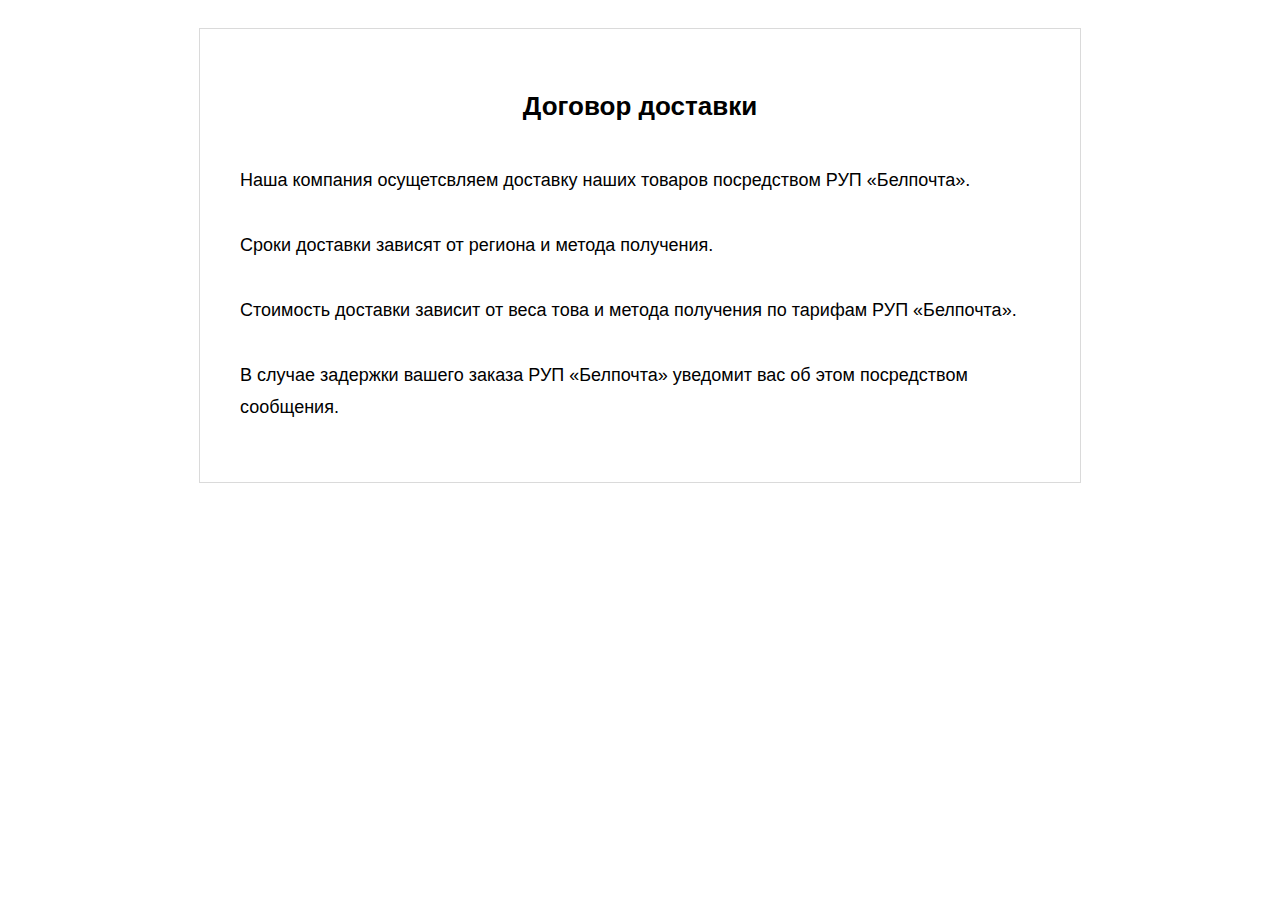
<file: documents/dostavka.html>
<html>
  <head>
    <meta charset="UTF-8" />
    <meta name="viewport" content="width=device-width, initial-scale=1.0" />
  </head>

  <style>
    body {
      font-family: "Arial";
      padding: 20px;
    }
    .politic {
      max-width: 800px;
      margin: 0px auto;
      padding: 20px 40px 40px 40px;
      border: 1px solid #dadada;
      line-height: 20px;
    }
    h1 {
      font-size: 26px;
      font-weight: bold;
      text-align: center;
      padding: 30px;
    }
    p {
      font-size: 18px;
      line-height: 1.8em;
    }

    @media (max-width: 900px) {
      p {
        font-size: 14px;
        line-height: 1.5em;
        text-align: justify;
        padding: 10px 10px;
      }
      body {
        padding: 0px;
      }
      .politic {
        max-width: 100%;
        margin: 0px auto;
        padding: 0;
        border: 0px solid #dadada;
        line-height: 20px;
      }
      h1 {
        font-size: 20px;
        font-weight: bold;
        text-align: center;
        padding: 5px;
        line-height: 25px;
      }
    }
  </style>
  <body>
    <div class="politic">
      <h1>Договор доставки</h1>
      <p>
        Наша компания осущетсвляем доставку наших товаров посредством РУП «Белпочта».
        <br />
        <br />
        Сроки доставки зависят от региона и метода получения.
        <br />
        <br />
        Стоимость доставки зависит от веса това и метода получения по тарифам РУП «Белпочта».
        <br />
        <br />
        В случае задержки вашего заказа РУП «Белпочта» уведомит вас об этом посредством сообщения.
      </p>
    </div>
  </body>
</html>
</file>
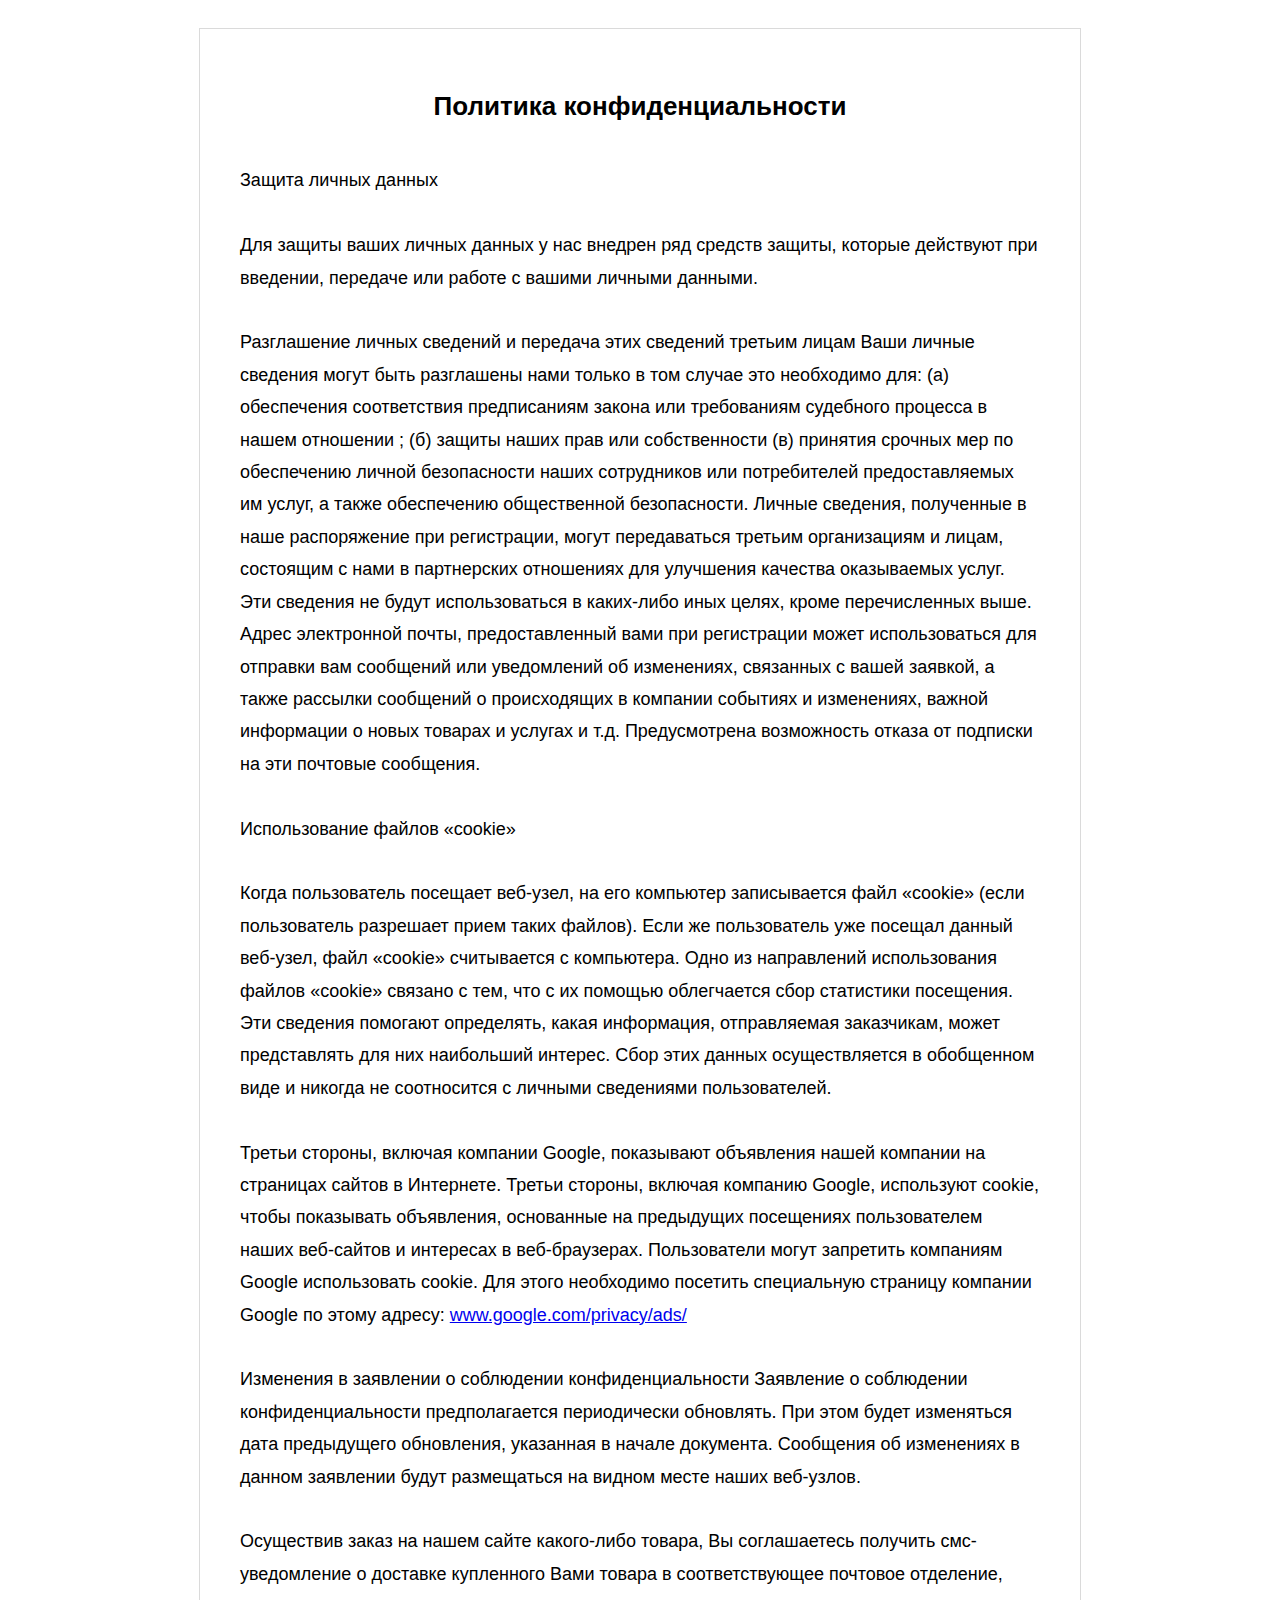
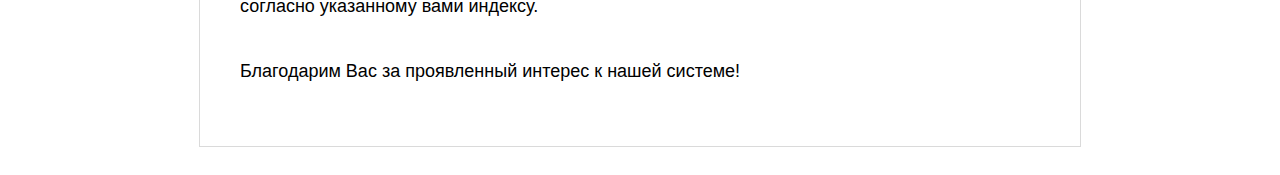
<file: documents/politics.html>
<html>
  <head>
    <meta charset="UTF-8" />
    <meta name="viewport" content="width=device-width, initial-scale=1.0" />
  </head>

  <style>
    body {
      font-family: "Arial";
      padding: 20px;
    }
    .politic {
      max-width: 800px;
      margin: 0px auto;
      padding: 20px 40px 40px 40px;
      border: 1px solid #dadada;
      line-height: 20px;
    }
    h1 {
      font-size: 26px;
      font-weight: bold;
      text-align: center;
      padding: 30px;
    }
    p {
      font-size: 18px;
      line-height: 1.8em;
    }

    @media (max-width: 900px) {
      p {
        font-size: 14px;
        line-height: 1.5em;
        text-align: justify;
        padding: 10px 10px;
      }
      body {
        padding: 0px;
      }
      .politic {
        max-width: 100%;
        margin: 0px auto;
        padding: 0;
        border: 0px solid #dadada;
        line-height: 20px;
      }
      h1 {
        font-size: 20px;
        font-weight: bold;
        text-align: center;
        padding: 5px;
        line-height: 25px;
      }
    }
  </style>
  <body>
    <div class="politic">
      <h1>Политика конфиденциальности</h1>
      <p>
        Защита личных данных
        <br />
        <br />
        Для защиты ваших личных данных у нас внедрен ряд средств защиты, которые
        действуют при введении, передаче или работе с вашими личными данными.
        <br />
        <br />
        Разглашение личных сведений и передача этих сведений третьим лицам Ваши
        личные сведения могут быть разглашены нами только в том случае это
        необходимо для: (а) обеспечения соответствия предписаниям закона или
        требованиям судебного процесса в нашем отношении ; (б) защиты наших прав
        или собственности (в) принятия срочных мер по обеспечению личной
        безопасности наших сотрудников или потребителей предоставляемых им
        услуг, а также обеспечению общественной безопасности. Личные сведения,
        полученные в наше распоряжение при регистрации, могут передаваться
        третьим организациям и лицам, состоящим с нами в партнерских отношениях
        для улучшения качества оказываемых услуг. Эти сведения не будут
        использоваться в каких-либо иных целях, кроме перечисленных выше. Адрес
        электронной почты, предоставленный вами при регистрации может
        использоваться для отправки вам сообщений или уведомлений об изменениях,
        связанных с вашей заявкой, а также рассылки сообщений о происходящих в
        компании событиях и изменениях, важной информации о новых товарах и
        услугах и т.д. Предусмотрена возможность отказа от подписки на эти
        почтовые сообщения.
        <br />
        <br />
        Использование файлов «cookie»
        <br />
        <br />
        Когда пользователь посещает веб-узел, на его компьютер записывается файл
        «cookie» (если пользователь разрешает прием таких файлов). Если же
        пользователь уже посещал данный веб-узел, файл «cookie» считывается с
        компьютера. Одно из направлений использования файлов «cookie» связано с
        тем, что с их помощью облегчается сбор статистики посещения. Эти
        сведения помогают определять, какая информация, отправляемая заказчикам,
        может представлять для них наибольший интерес. Сбор этих данных
        осуществляется в обобщенном виде и никогда не соотносится с личными
        сведениями пользователей.
        <br />
        <br />
        Третьи стороны, включая компании Google, показывают объявления нашей
        компании на страницах сайтов в Интернете. Третьи стороны, включая
        компанию Google, используют cookie, чтобы показывать объявления,
        основанные на предыдущих посещениях пользователем наших веб-сайтов и
        интересах в веб-браузерах. Пользователи могут запретить компаниям Google
        использовать cookie. Для этого необходимо посетить специальную страницу
        компании Google по этому адресу:
        <a href="https://www.google.com/privacy/ads/">www.google.com/privacy/ads/</a>
        <br />
        <br />
        Изменения в заявлении о соблюдении конфиденциальности Заявление о
        соблюдении конфиденциальности предполагается периодически обновлять. При
        этом будет изменяться дата предыдущего обновления, указанная в начале
        документа. Сообщения об изменениях в данном заявлении будут размещаться
        на видном месте наших веб-узлов.
        <br />
        <br />
        Осуществив заказ на нашем сайте какого-либо товара, Вы соглашаетесь
        получить смс-уведомление о доставке купленного Вами товара в
        соответствующее почтовое отделение, согласно указанному вами индексу.
        <br />
        <br />
        Благодарим Вас за проявленный интерес к нашей системе!
      </p>
    </div>
  </body>
</html>
</file>
<file: src/css/style.css>
* {
    font-family: "Roboto", serif;
    box-sizing: border-box;
}

.fly-button {
    position: fixed;
    bottom: 50px;
    left: 50%;
    transform: translateX(-50%);
    display: block;
    font-size: 20px;
    font-weight: 900;
    padding: 20px;
    text-transform: uppercase;
    border: none;
    border-radius: 20px;
    cursor: pointer;
    letter-spacing: 2px;
    background: #ffcf30;
    animation: pulse 2s infinite;
    z-index: 999;
}

@keyframes pulse {
    0% {
        box-shadow: 0 0px 6px #ffcf30;
    }
    50% {
        box-shadow: 0 0 15px #ffcf30;
    }
    100% {
        box-shadow: 0 0px 6px #ffcf30;
    }
}

.section-title {
    text-align: center;
    font-size: 50px;
    padding: 0;
    margin: 20px 0 0 0;
}

.timer {
    display: flex;
    justify-content: space-around;
    font-size: 70px;
    text-shadow: 5px 5px 3px #000;
}

body {
    width: 80vw;
    margin: 0 auto;
    padding: 0;
}

main {
    width: 100%;
}

a {
    text-decoration: none;
    color: #000;
}

.navigation {
    width: 80vw;
    height: 50px;

    padding: 0 50px;
    margin: 0 auto;

    position: fixed;
    top: 0;

    display: flex;
    justify-content: space-between;
    align-items: center;
    list-style-type: none;

    border-radius: 0 0 20px 20px;

    font-size: 20px;
    text-transform: uppercase;

    z-index: 100;
    background: #000000ba;
}

ul a {
    color: #fff;
}


/* SCREEN */

.shadow {
    position: absolute; 
    min-width: 100%; 
    min-height: 100%; 
    border-radius: 0 0 20px 20px;
    background: #000000a3;
}

.wrap {
    z-index: 100;
}

.screen {
    position: relative;
    width: 100%;
    height: 90dvh;
    display: flex;
    justify-content: space-around;
    border-radius: 0 0 20px 20px;
    background: url(../img/product.jpg)
    center center/cover no-repeat;
}

.screen .wrap {
    margin-top: 80px;
    font-size: 35px;
    color: #fff;
}

.screen h1, .screen h2, .screen p {
    margin: 10px 0;
    text-align: center;
    text-shadow: 5px 5px 3px #000;
}

.screen h2 {
    font-size: 30px;
}

.sale {
    font-size: 20px;
    font-weight: 900;
}

.product-img {
    height: 200px;
    display: block;
    margin: 0 auto;
    filter: drop-shadow(0 0 30px #fff);
}

/* CATALOG */

.catalog {
    width: 100%;
}

.catalog-wrap {
    display: flex;
    justify-content: space-between;
    flex-wrap: wrap;
}

.product-card {
    position: relative;
    width: 300px;
    height: 350px;
    margin: 20px 0 0 0;
    padding: 120px 0;
    border: 2px solid #000;
    border-radius: 20px;
    color: #000;
    background: linear-gradient(#fff, #000);
}

.product-card img {
    width: 100%;
    height: 70%;
}

.product-card p {
    border-radius: 0 0 20px 20px;
    width: 100%;
    position: absolute;
    background: #ffffffb0;
    font-size: 30px;
    margin: 0;
    bottom: 0;
    left: 0;
    text-align: center;
}

/* INSTALLMENT */

.installment {
    width: 100%;
    height: 500px;
    padding: 20px;
    display: flex;
    justify-content: space-between;
    border-radius: 20px;
    margin: 20px 0;
    color: #fff;
    background: #000000;
}

.installment-wrap {
    width: 50%;
}

.installment-wrap h2{
    font-size: 40px;
}

.installment-wrap p{
    font-size: 40px;
}

.installment img {
    width: 50%;
}

/* REVIEWS */

.reviews {
    width: 100%;
}

.reviews-wrap {
    display: flex;
    flex-wrap: wrap;
    justify-content: space-between;
}

.review-card {
    width: 100%;
    margin: 20px 0 0 0;
    padding: 20px;
    display: flex;
    border-radius: 20px;
    background: linear-gradient(#b6b6b6, #626262);
}

.review-card h3 {
    font-size: 30px;
}

.review-card p {
    font-size: 25px;
    width: 70%;
}

.img-wrap {
    min-width: 200px;
    height: 200px;
    display: flex;
    margin: 0 20px 0 0;
    border-radius: 20px;
    overflow: hidden;
    background: #ffcf30;
}

.reviews-wrap img {
    height: 200px;
}

.form {
    width: 50%;
    margin: 20px auto;
    text-align: center;
    padding: 10px;
}

.form img {
    width: 50%;
}

.form__input {
    width: 100%;
    margin-top: 20px;
    padding: 0 0 5px 10px;
    font-size: 16px;
    border: none;
    
    border-bottom: 1px solid #D9D9D9;
    background: none;
    outline: none;
}

form h2{
    margin-bottom: 100px;
}

form button {
    font-size: 20px;
    font-weight: 900;
    padding: 20px;
    text-transform: uppercase;
    border: none;
    border-radius: 20px;
    cursor: pointer;
    letter-spacing: 2px;
    background: #ffcf30;
    animation: pulse 2s infinite;
    margin: 10px auto;
}

/* FOOTER */

footer {
    width: 100%;
    margin: 20px 0 0 0;
    padding: 20px 20px 150px 20px;
    display: flex;
    flex-wrap: wrap;
    align-items: center;
    font-size: 20px;
    justify-content: space-between;
    border-radius: 20px 20px 0 0;
    color: #fff;
    background: #000;
}

footer a {
    color: #fff;
}

@media screen and (min-width: 100px) and (max-width: 800px) {
    body {
        width: 100vw;
    }

    .section-title {
        font-size: 30px;
    }

    .fly-button {
        font-size: 15px;
        padding: 10px;
    }

    .navigation {
        width: 100vw;
        padding: 0 5px;
        font-size: 15px;
    }

    .screen .wrap {
        margin-top: 60px;
    }

    .product-img {
        height: 130px;
    }

    .screen h1, .screen h2 {
        font-size: 25px;
    }

    .timer {
        font-size: 30px;
    }

    .catalog-wrap {
        justify-content: space-around;
    }

    .product-card img {
        width: 70%;
        display: block;
        margin: 0 auto;
    }

    .product-card p {
        font-size: 25px;
    }

    .installment {
        height: auto;
        flex-direction: column;
    }

    .installment-wrap {
        width: 100%;
        text-align: center;
    }

    .installment-wrap h2 {
        font-size: 30px;
        margin: 20px 0;
    }

    .installment-wrap p {
        font-size: 25px;
    }

    .installment img {
        width: 80%;
        margin: 0 auto;
    }

    .review-card {
        flex-direction: column;
    }

    .review-card p {
        font-size: 25px;
        width: 100%;
    }

    .form {
        width: 100%;
    }

    footer {
        flex-direction: column;
    }

    footer a, footer p {
        margin: 20px 0;
        font-size: 25px;
        text-align: center;
    }
}
</file>
